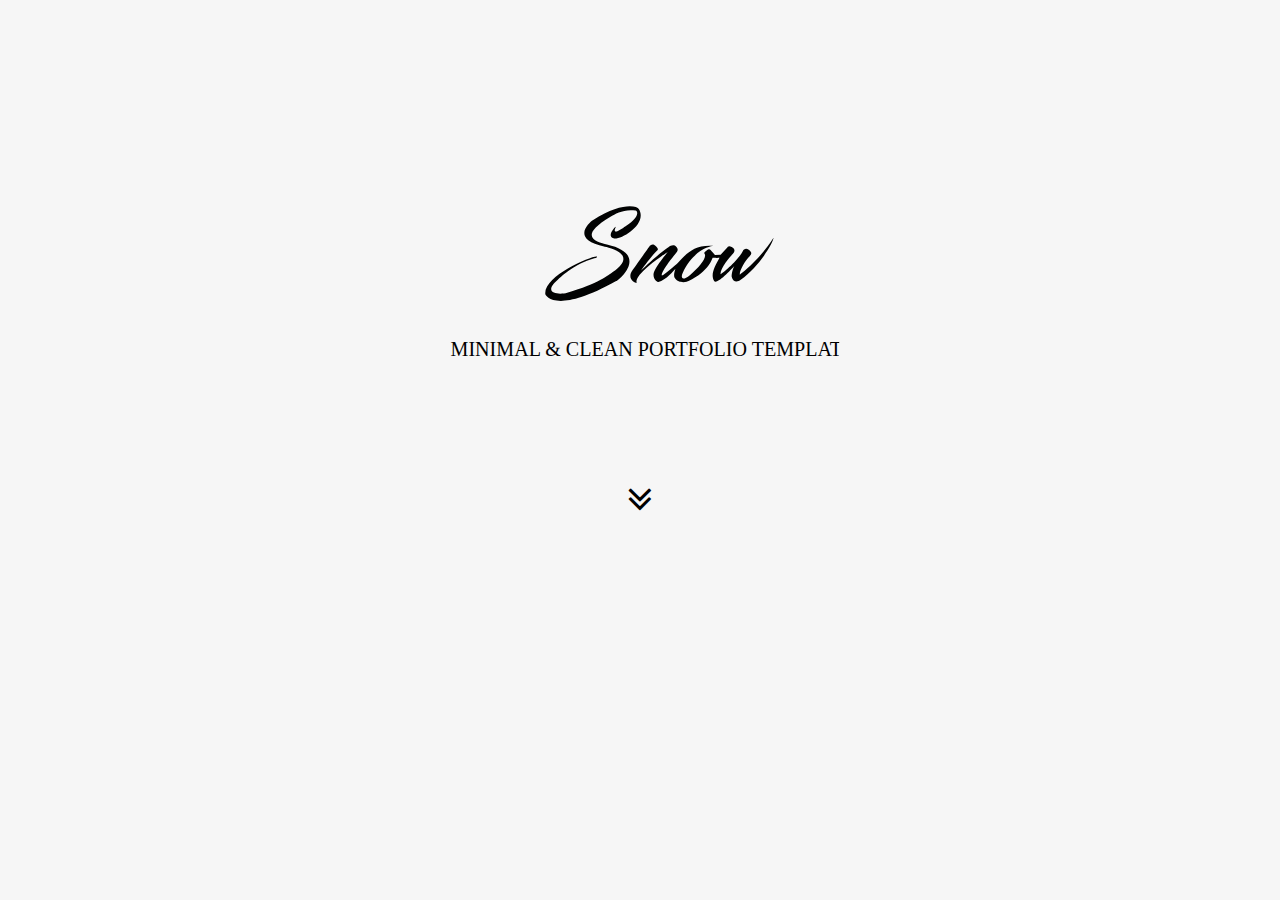
<file: index.html>
<!DOCTYPE html>
<html lang="fr">
<head>
    <meta charset="UTF-8">
    <meta name="viewport"
          content="width=device-width, user-scalable=no, initial-scale=1.0, maximum-scale=1.0, minimum-scale=1.0">
    <meta http-equiv="X-UA-Compatible" content="ie=edge">
    <link rel="stylesheet" href="bootstrap/css/bootstrap.min.css">
    <link rel="stylesheet" href="bootstrap/css/">
    <link href="https://fonts.googleapis.com/css?family=Montserrat:400,700" rel="stylesheet">
    <link href="https://maxcdn.bootstrapcdn.com/font-awesome/4.7.0/css/font-awesome.min.css" rel="stylesheet" integrity="sha384-wvfXpqpZZVQGK6TAh5PVlGOfQNHSoD2xbE+QkPxCAFlNEevoEH3Sl0sibVcOQVnN" crossorigin="anonymous">
    <link rel="stylesheet" href="css/style.css">
    <title>Snow</title>
</head>
<body>
    <div id="whole" class="container-fluid d-flex justify-content-center align-items-center">
        <div class="row">
            <div class="col-md-12 d-flex flex-column text-center">
                <img src="img/snowlogo.svg" alt="" width="400px" height="400px">
            <a href="home.html"><i class="fa fa-angle-double-down" aria-hidden="true" style="font-size: 40px"></i></a>
            </div>
        </div>
    </div>
</body>
</html>
</file>
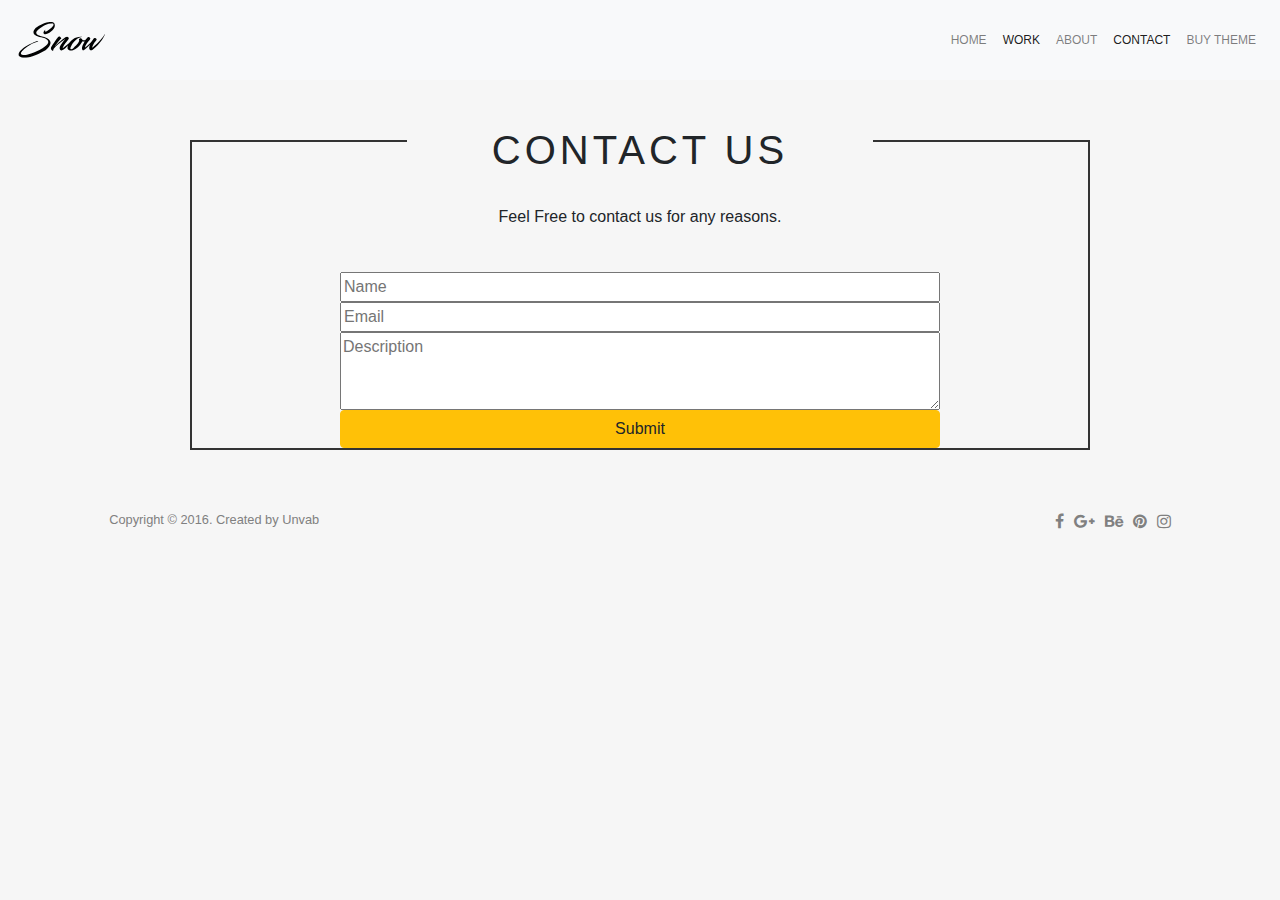
<file: contact.html>
<!DOCTYPE html>
<html lang="fr">
<head>
    <meta charset="UTF-8">
    <meta name="viewport"
          content="width=device-width, user-scalable=no, initial-scale=1.0, maximum-scale=1.0, minimum-scale=1.0">
    <meta http-equiv="X-UA-Compatible" content="ie=edge">
    <link rel="stylesheet" href="bootstrap/css/bootstrap.min.css">
    <link rel="stylesheet" href="bootstrap/css/">
    <link rel="stylesheet" href="bootstrap/js/bootstrap.min.js">
    <link href="https://fonts.googleapis.com/css?family=Montserrat:400,700" rel="stylesheet">
    <link href="https://maxcdn.bootstrapcdn.com/font-awesome/4.7.0/css/font-awesome.min.css" rel="stylesheet" integrity="sha384-wvfXpqpZZVQGK6TAh5PVlGOfQNHSoD2xbE+QkPxCAFlNEevoEH3Sl0sibVcOQVnN" crossorigin="anonymous">
    <link rel="stylesheet" href="css/style.css">
    <title>Home</title>
</head>
<body>
<header class="container-fluid no-gutters p-0">
    <nav class="navbar navbar-expand-lg navbar-light bg-light">
        <a class="navbar-brand" href="index.html"><img src="img/snow.svg" alt="" width="30%"></a>

        <div class="collapse navbar-collapse" id="navbarSupportedContent">
            <ul class="navbar-nav mr-auto w-100 justify-content-end">
                <li class="nav-item">
                    <a class="nav-link navtext" href="home.html">HOME<span class="sr-only">(current)</span></a>
                </li>
                <li class="nav-item active">
                    <a class="nav-link navtext" href="work.html">WORK</a>
                </li>
                <li class="nav-item">
                    <a class="nav-link navtext" href="about.html">ABOUT</a>
                </li>
                <li class="nav-item">
                    <a class="nav-link navtext active" href="contact.html">CONTACT</a>
                </li>
                <li class="nav-item">
                    <a class="nav-link navtext" href="buytheme.html">BUY THEME</a>
                </li>
            </ul>
        </div>
    </nav>
</header>

<div class="section">
    <div class="top-border left"></div>
    <div class="top-border right"></div>
    <h1>CONTACT US</h1>
    <p>Feel Free to contact us for any reasons. </p>
    <div class="container">
        <div class="row d-flex justify-content-center align-items-center">
            <form>
                <div class="d-flex flex-column w-100">
                    <input type="text" id="name" name="name" class="input-block-level" placeholder="Name">
                    <input type="text" id="email" name="email" class="input-block-level" placeholder="Email">
                    <textarea rows="3" id="description" name="description" class="input-block-level" placeholder="Description"></textarea>
                    <button type="submit" class="btn btn-warning pull-right">Submit</button>
                </div>
            </form>
        </div>
    </div>
</div>

<footer class="container-fluid no-gutters p-0">
    <div class="row">
        <div class="col-md-1"></div>
        <div class="col md-5 small">
            <p>Copyright © 2016. Created by Unvab</p>
        </div>
        <div class="col-md-5 mr-auto w-25 d-flex justify-content-end">
            <a href=""><i class="fa fa-facebook socialnetwork" aria-hidden="true"></i></a>
            <a href=""><i class="fa fa-google-plus socialnetwork" aria-hidden="true"></i></a>
            <a href=""><i class="fa fa-behance socialnetwork" aria-hidden="true"></i></a>
            <a href=""><i class="fa fa-pinterest socialnetwork" aria-hidden="true"></i></a>
            <a href=""><i class="fa fa-instagram socialnetwork" aria-hidden="true"></i></a>
        </div>
        <div class="col-md-1"></div>
    </div>
</footer>
</body>
<script>$( '.js-input' ).keyup(function() {
if( $(this).val() ) {
$(this).addClass('not-empty');
} else {
$(this).removeClass('not-empty');
}
});
</script>
</html>
</file>
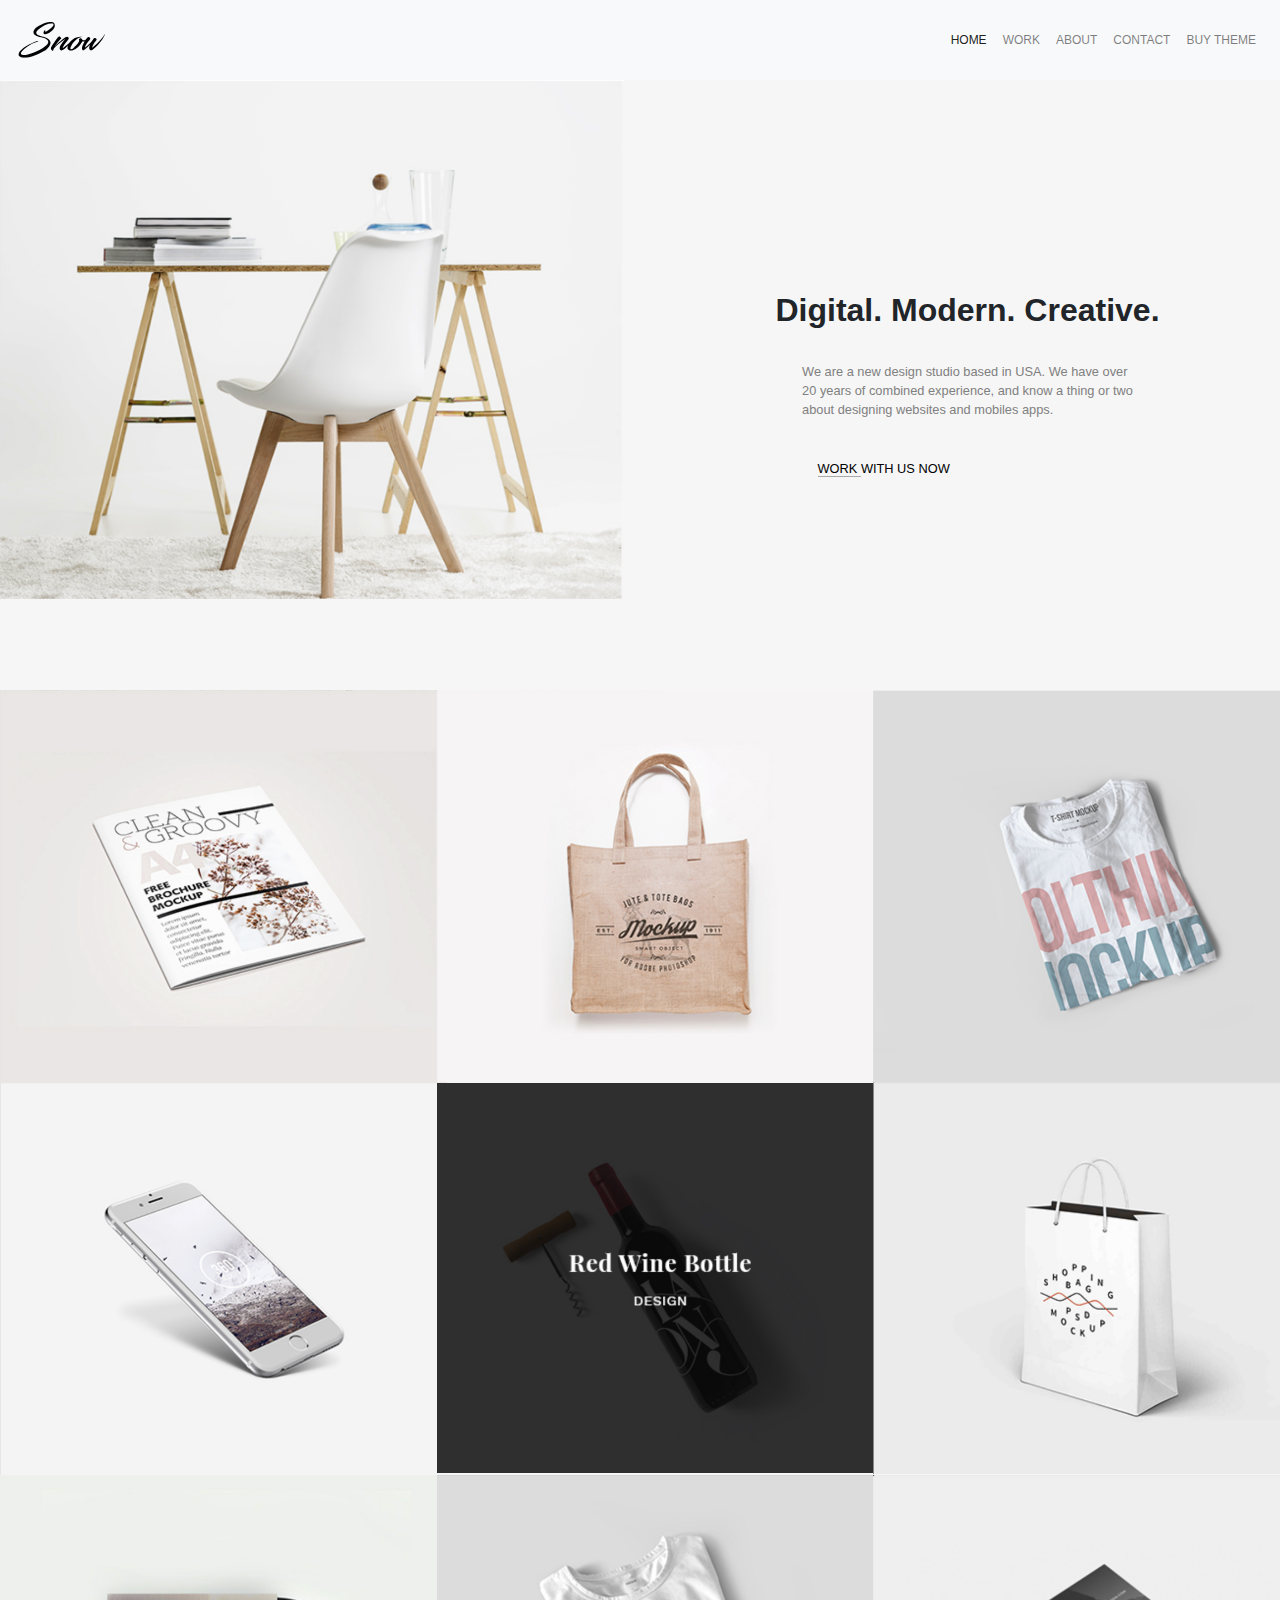
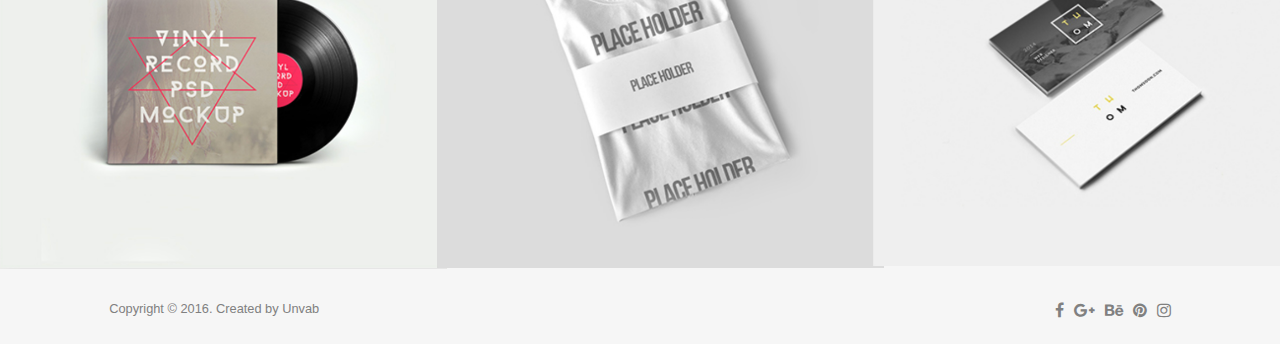
<file: home.html>
<!DOCTYPE html>
<html lang="fr">
<head>
    <meta charset="UTF-8">
    <meta name="viewport"
          content="width=device-width, user-scalable=no, initial-scale=1.0, maximum-scale=1.0, minimum-scale=1.0">
    <meta http-equiv="X-UA-Compatible" content="ie=edge">
    <link rel="stylesheet" href="bootstrap/css/bootstrap.min.css">
    <link rel="stylesheet" href="bootstrap/css/">
    <link href="https://fonts.googleapis.com/css?family=Montserrat:400,700" rel="stylesheet">
    <link href="https://maxcdn.bootstrapcdn.com/font-awesome/4.7.0/css/font-awesome.min.css" rel="stylesheet" integrity="sha384-wvfXpqpZZVQGK6TAh5PVlGOfQNHSoD2xbE+QkPxCAFlNEevoEH3Sl0sibVcOQVnN" crossorigin="anonymous">
    <link rel="stylesheet" href="css/style.css">
    <title>Home</title>
</head>
<body>
    <header class="container-fluid no-gutters p-0">
        <nav class="navbar navbar-expand-lg navbar-light bg-light">
            <a class="navbar-brand" href="index.html"><img src="img/snow.svg" alt="" width="30%"></a>

            <div class="collapse navbar-collapse" id="navbarSupportedContent">
                <ul class="navbar-nav mr-auto w-100 justify-content-end">
                    <li class="nav-item active">
                        <a class="nav-link navtextactive" href="home.html">HOME<span class="sr-only">(current)</span></a>
                    </li>
                    <li class="nav-item">
                        <a class="nav-link navtext" href="work.html">WORK</a>
                    </li>
                    <li class="nav-item">
                        <a class="nav-link navtext" href="about.html">ABOUT</a>
                    </li>
                    <li class="nav-item">
                        <a class="nav-link navtext" href="contact.html">CONTACT</a>
                    </li>
                    <li class="nav-item">
                        <a class="nav-link navtext" href="buytheme.html">BUY THEME</a>
                    </li>
                </ul>
            </div>
        </nav>
    </header>

    <div class="container-fluid no-gutters p-0">
        <div id="row2" class="row">
            <div class="col-md-6">
                <img src="img/tablechairs.png" alt="" width="100%">
            </div>
            <div class="col-md-6 d-flex flex-column justify-content-center align-items-center">
                    <h2 class="font-weight-bold">Digital. Modern. Creative.</h2>
                    <br>
                    <p class="small description">We are a new design studio based in USA. We have over<br>20 years of combined experience, and know a thing or two<br>about designing websites and mobiles apps.</p>
                    <br>
                    <a class="small work" href="work.html"><span>WORK </span>WITH US NOW</a>
            </div>
        </div>
    </div>

    <div class="container-fluid no-gutters p-0">
        <div class="row">
            <div class="col-md-4">
                <img src="img/grid1.png" alt="" width="110%">
            </div>
            <div class="col-md-4">
                <img src="img/grid2.png" alt="" width="110%">
            </div>
            <div class="col-md-4">
                <img src="img/grid3.png" alt="" width="110%">
            </div>
        </div>
        <div class="row">
            <div class="col-md-4">
                <img src="img/grid4.png" alt="" width="110%">
            </div>
            <div class="col-md-4">
                <img src="img/grid5.png" alt="" width="110%">
            </div>
            <div class="col-md-4">
                <img src="img/grid6.png" alt="" width="110%">
            </div>
        </div>
        <div class="row">
            <div class="col-md-4">
                <img src="img/grid7.png" alt="" width="110%">
            </div>
            <div class="col-md-4">
                <img src="img/grid8.png" alt="" width="110%">
            </div>
            <div class="col-md-4">
                <img src="img/grid9.png" alt="" width="110%">
            </div>
        </div>
    </div>

    <footer class="container-fluid no-gutters p-0">
        <div class="row">
            <div class="col-md-1"></div>
            <div class="col md-5 small">
                <p>Copyright © 2016. Created by Unvab</p>
            </div>
            <div class="col-md-5 mr-auto w-25 d-flex justify-content-end">
                <a href=""><i class="fa fa-facebook socialnetwork" aria-hidden="true"></i></a>
                <a href=""><i class="fa fa-google-plus socialnetwork" aria-hidden="true"></i></a>
                <a href=""><i class="fa fa-behance socialnetwork" aria-hidden="true"></i></a>
                <a href=""><i class="fa fa-pinterest socialnetwork" aria-hidden="true"></i></a>
                <a href=""><i class="fa fa-instagram socialnetwork" aria-hidden="true"></i></a>

            </div>
            <div class="col-md-1"></div>
        </div>
    </footer>
</body>
</html>
</file>
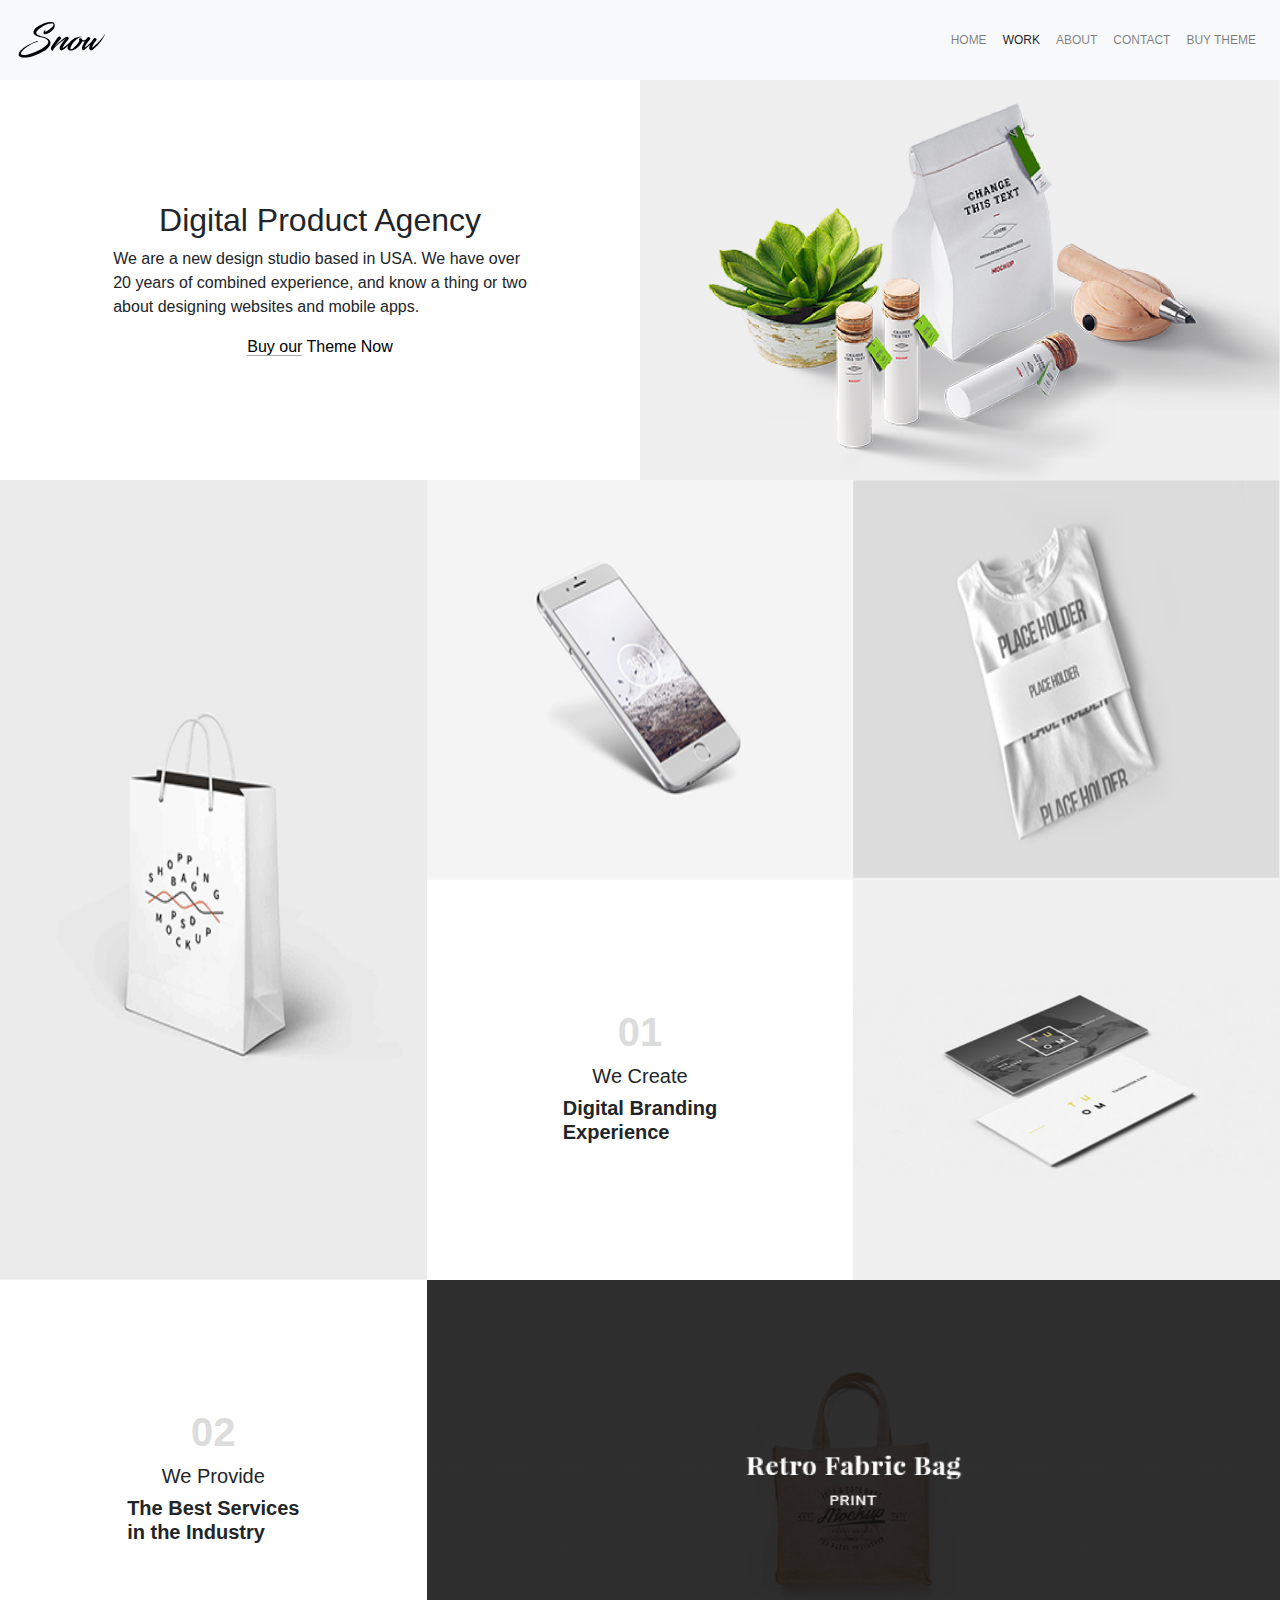
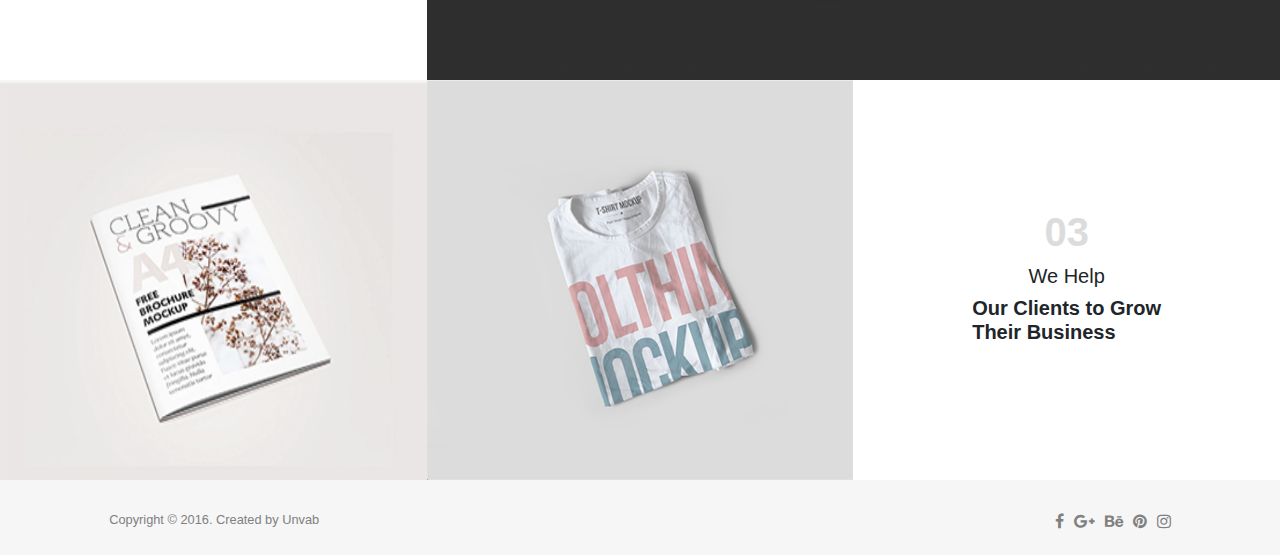
<file: work.html>
<!DOCTYPE html>
<html lang="fr">
<head>
    <meta charset="UTF-8">
    <meta name="viewport"
          content="width=device-width, user-scalable=no, initial-scale=1.0, maximum-scale=1.0, minimum-scale=1.0">
    <meta http-equiv="X-UA-Compatible" content="ie=edge">
    <link rel="stylesheet" href="bootstrap/css/bootstrap.min.css">
    <link rel="stylesheet" href="bootstrap/css/">
    <link href="https://fonts.googleapis.com/css?family=Montserrat:400,700" rel="stylesheet">
    <link href="https://maxcdn.bootstrapcdn.com/font-awesome/4.7.0/css/font-awesome.min.css" rel="stylesheet" integrity="sha384-wvfXpqpZZVQGK6TAh5PVlGOfQNHSoD2xbE+QkPxCAFlNEevoEH3Sl0sibVcOQVnN" crossorigin="anonymous">
    <link rel="stylesheet" href="css/style.css">
    <title>Home</title>
</head>
<body>
    <header class="container-fluid no-gutters p-0">
    <nav class="navbar navbar-expand-lg navbar-light bg-light">
        <a class="navbar-brand" href="index.html"><img src="img/snow.svg" alt="" width="30%"></a>

        <div class="collapse navbar-collapse" id="navbarSupportedContent">
            <ul class="navbar-nav mr-auto w-100 justify-content-end">
                <li class="nav-item">
                    <a class="nav-link navtextactive" href="home.html">HOME<span class="sr-only">(current)</span></a>
                </li>
                <li class="nav-item active">
                    <a class="nav-link navtext" href="work.html">WORK</a>
                </li>
                <li class="nav-item">
                    <a class="nav-link navtext" href="about.html">ABOUT</a>
                </li>
                <li class="nav-item">
                    <a class="nav-link navtext" href="contact.html">CONTACT</a>
                </li>
                <li class="nav-item">
                    <a class="nav-link navtext" href="buytheme.html">BUY THEME</a>
                </li>
            </ul>
        </div>
    </nav>
</header>
    <div class="container-fluid">
        <div id="rowdigital" class="row">
        <div id="digitalproduct" class="col-md-6 d-flex flex-column align-items-center justify-content-center">
            <h2>Digital Product Agency</h2>
            <p>We are a new design studio based in USA. We have over <br>20 years of combined experience, and know a thing or two
                <br>about designing websites and mobile apps.</p>
            <a href="buytheme.html" style="text-decoration: none"><span>Buy our</span> Theme Now</a>
        </div>
        <div id="digitalimg" class="col-md-6"></div>
        </div>
    </div>
    <div class="container-fluid no-gutters p-0">
        <div id="rowcontainer" class="row no-gutters p-0">
            <div class="col-md-4">
                <img src="img/col3_2.png" alt="" height="800px" width="100%">
            </div>
            <div class="col-md-4">
                <div class="row no-gutters p-0">
                    <img src="img/col3_1.png" alt="" width="100%" height="400px">
                </div>
                <div class="whitework row no-gutters p-0 d-flex flex-column justify-content-center align-items-center w-100 h-50">
                    <h1 class="worknumbers font-weight-bold">01</h1>
                    <h5 class="font-weight-light">We Create</h5>
                    <h5 class="font-weight-bold">Digital Branding <br>Experience</h5>
                </div>
            </div>
            <div class="col-md-4">
                <div class="row no-gutters p-0">
                    <img src="img/col2_3.png" alt="" width="100%" height="400px">
                </div>
                <div class="row no-gutters p-0">
                    <img src="img/col2_1.png" alt="" width="100%" height="400px">
                </div>
            </div>
        </div>
    </div>
    <div class="container-fluid no-gutters p-0">
        <div id="rowcontainer2" class="row no-gutters p-0">
            <div class="col-md-4">
                <div class="whitework row no-gutters p-0 d-flex flex-column justify-content-center align-items-center">
                    <h1 class="worknumbers font-weight-bold">02</h1>
                    <h5 class="font-weight-light">We Provide</h5>
                    <h5 class="font-weight-bold">The Best Services <br>in the Industry</h5>
                </div>
            </div>
            <div class="col col-md-8">
                <img src="img/black.png" alt="" width="100%" height="400px">
            </div>
        </div>
    </div>
    <div class="container-fluid no-gutters p-0">
        <div id="rowcontainer3" class="row no-gutters p-0">
            <div class="col-md-4">
                <img src="img/col3_3.png" alt="" width="100%" height="400px">
            </div>
            <div class="col-md-4">
                <img src="img/grid3.png" alt="" width="100%" height="400px">
            </div>
            <div class="col-md-4">
                <div class="whitework row no-gutters p-0 d-flex flex-column justify-content-center align-items-center">
                    <h1 class="worknumbers font-weight-bold">03</h1>
                    <h5 class="font-weight-light">We Help</h5>
                    <h5 class="font-weight-bold">Our Clients to Grow <br>Their Business</h5>
                </div>
            </div>
        </div>
    </div>
    <footer class="container-fluid no-gutters p-0">
    <div class="row">
        <div class="col-md-1"></div>
        <div class="col md-5 small">
            <p>Copyright © 2016. Created by Unvab</p>
        </div>
        <div class="col-md-5 mr-auto w-25 d-flex justify-content-end">
            <a href=""><i class="fa fa-facebook socialnetwork" aria-hidden="true"></i></a>
            <a href=""><i class="fa fa-google-plus socialnetwork" aria-hidden="true"></i></a>
            <a href=""><i class="fa fa-behance socialnetwork" aria-hidden="true"></i></a>
            <a href=""><i class="fa fa-pinterest socialnetwork" aria-hidden="true"></i></a>
            <a href=""><i class="fa fa-instagram socialnetwork" aria-hidden="true"></i></a>
        </div>
        <div class="col-md-1"></div>
    </div>
</footer>
</body>
</html>
</file>
<file: css/style.css>
body{
    background-color: #f6f6f6;
    margin: 0;
    padding: 0;
}
#whole{
    height: 600px;
}
a{
    text-decoration: none;
    color: black;
}
a:hover{
    color: black;
}
#headernav{
    height: 75px;
    width: 100%;
    background-color: white;
}
.navtext{
    font-size: 12px;
    color: gray;
}
.navtextactive{
    font-size: 12px;
    color: black;
}
.navhead{
    height: 100%;
}
#row2{
    height: 610px;
}
.description{
    color: gray;
    text-align: left;
    margin-left: 0;
}
span{
    border-bottom: 1px solid darkgray;
}
.work{
    text-align: left;
    width: 48%;
}
.work:hover{
    text-decoration: none;
}
footer{
    margin-top: 30px;
    margin-bottom: 10px;
    color: gray;
}
.socialnetwork{
    color: gray;
    margin-left: 10px;
}
#digitalproduct{
    background-color: white;
}
#rowdigital{
    height: 400px;
}
#digitalimg{
    background-image: url("../img/plants.png");
    background-size: cover;
    background-position: center;
}
#rowcontainer{
    height: 800px;
}
.whitework{
    background-color: white;
    text-align: left;
    height: 400px;
}
.worknumbers{
    color: gainsboro;
}
#rowcontainer2{
    height: 400px;
}
#rowcontainer3{
    height: 400px;
}
#snowvideo{
    position: absolute; right: 0; bottom: 0;
    min-width: 100%; min-height: 100%;
    width: auto; height: auto; z-index: -100;
    background: url(polina.jpg) no-repeat;
    background-size: cover;
}
#videotitle{
    height: 300px;
    color: white;
}
#aboutsecondrow{
    background-color: #f6f6f6;
    height: 420px;
    margin-top: 5%;
}
#teamtitle{
    color: black;
}
.section {
    position: relative;
    width: 900px;
    max-width: 80%;
    border: 2px solid #333;
    border-top: none;
    text-align: center;
    margin: 60px auto;
}

.section h1 {
    position: relative;
    margin-top: -14px;
    display: inline-block;
    letter-spacing: 4px;
}

.top-border{
    position: absolute;
    height: 2px;
    width: 24%;
    background-color: #333;
}

.right {
    right: 0;
}

.left {
    left: 0;
}

@media (max-width: 685px) {
    .top-border {
        width: 18%;
    }
}

.section p {
    width: 61%;
    margin: 20px auto 40px auto;
    line-height: 30px;
}

.section a {
    outline: 0;
    display: inline-block;
    padding: 20px;
    margin-bottom: 40px;
    width: 440px;
    max-width: 80%;
    background-color: #333;
    color: #fff;
    font-size: 22px;
    letter-spacing: 3px;
    transition: all 0.3s ease 0s;
    -moz-transition: all 0.3s ease 0s;
    -webkit-transition: all 0.3s ease 0s;
}

.section a:hover {
    background-color: #1D222D;
}

.section a:link, .section a:visited, .section a:link:hover, .section a:visited:hover {
    text-decoration: none;
    color: #fff;
}

@media (max-width: 500px) {
    .top-border {
        display: none;
    }
    .section {
        border-top: 2px solid #333;
    }
    .section h1 {
        margin: 20px 6px;
    }
}
input{
    width: 600px;
}
</file>
